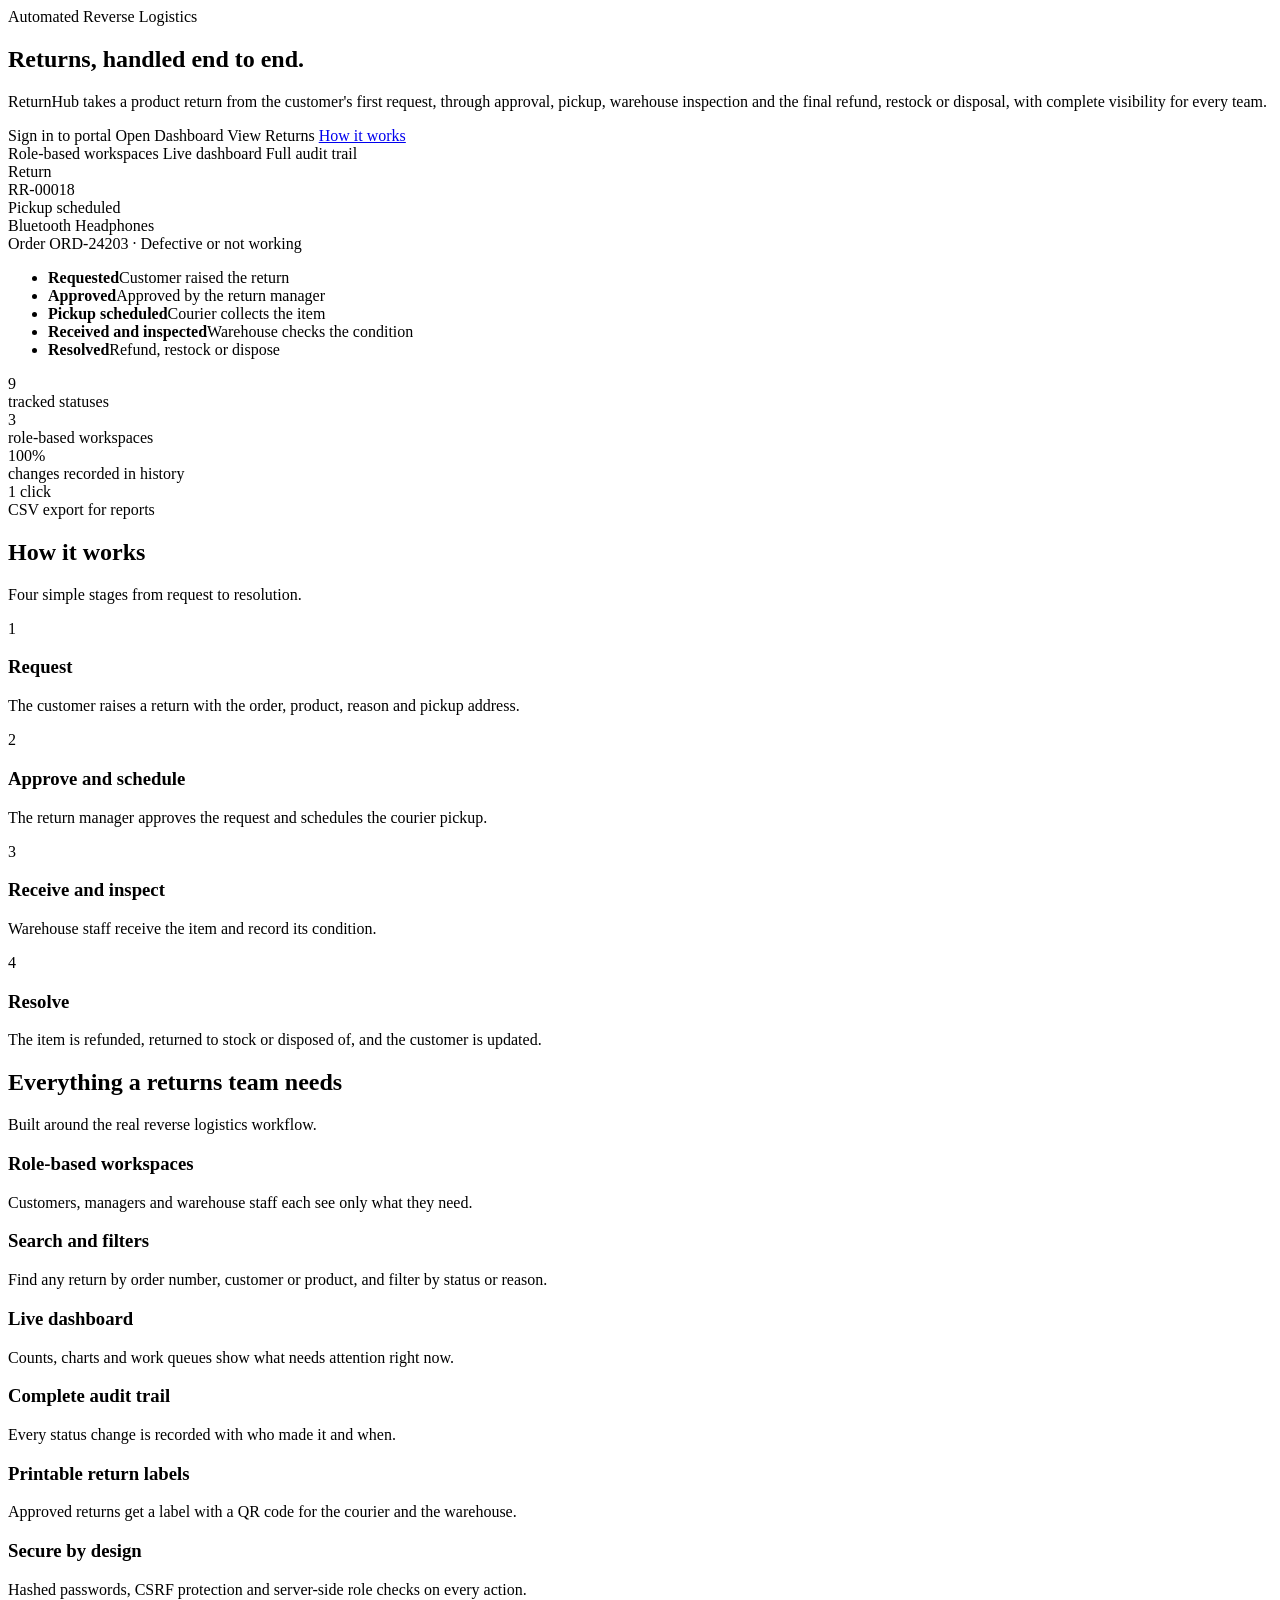
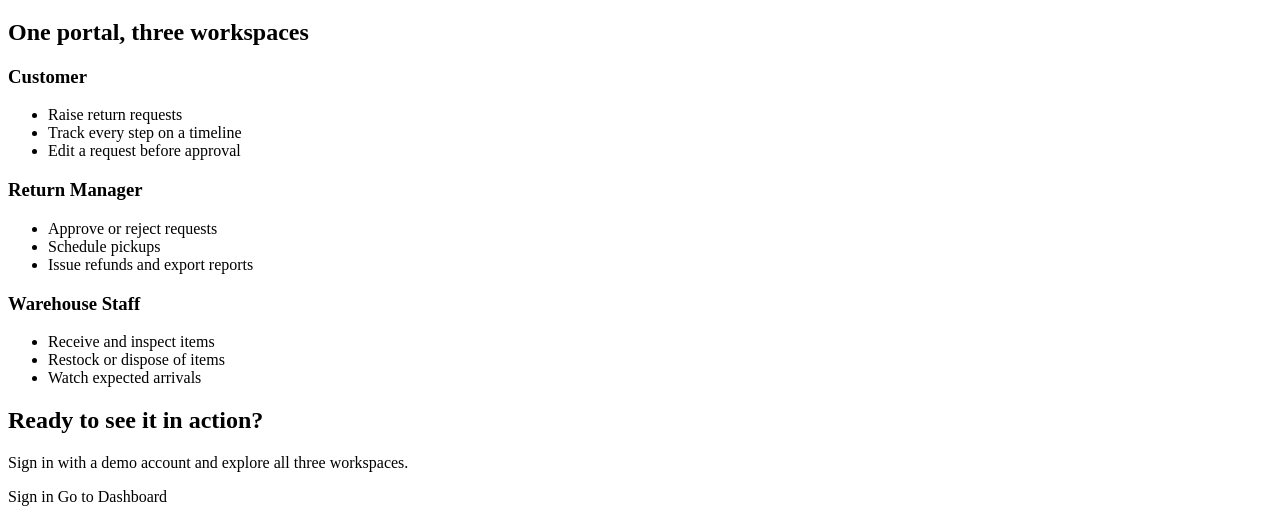
<file: src/main/resources/templates/index.html>
<!DOCTYPE html>
<html xmlns:th="http://www.thymeleaf.org">
<head th:replace="~{fragments/layout :: head('Reverse Logistics Management')}"></head>
<body>
<nav th:replace="~{fragments/layout :: navbar}"></nav>

<!-- HERO -->
<section class="hero">
  <div class="container">
    <div class="row align-items-center g-5">
      <div class="col-lg-6">
        <span class="hero-badge"><i class="bi bi-stars me-1"></i>Automated Reverse Logistics</span>
        <h1 class="hero-title mt-3">Returns, handled <span class="text-gradient">end to end.</span></h1>
        <p class="hero-text">ReturnHub takes a product return from the customer's first request, through
          approval, pickup, warehouse inspection and the final refund, restock or disposal, with complete
          visibility for every team.</p>
        <div class="d-flex flex-wrap gap-2 mt-4">
          <a class="btn btn-warning btn-lg fw-semibold px-4" id="heroSignIn" th:if="${currentUser == null}" th:href="@{/login}">Sign in to portal</a>
          <a class="btn btn-warning btn-lg fw-semibold px-4" id="heroDashboard" th:if="${currentUser != null}" th:href="@{/dashboard}">Open Dashboard</a>
          <a class="btn btn-outline-light btn-lg px-4" th:if="${currentUser != null}" th:href="@{/returns}">View Returns</a>
          <a class="btn btn-outline-light btn-lg px-4" href="#how-it-works">How it works</a>
        </div>
        <div class="hero-points mt-4">
          <span><i class="bi bi-check2-circle me-1"></i>Role-based workspaces</span>
          <span><i class="bi bi-check2-circle me-1"></i>Live dashboard</span>
          <span><i class="bi bi-check2-circle me-1"></i>Full audit trail</span>
        </div>
      </div>
      <div class="col-lg-6">
        <div class="hero-card">
          <div class="d-flex justify-content-between align-items-center mb-3">
            <div>
              <div class="small text-muted">Return</div>
              <div class="fw-bold fs-5">RR-00018</div>
            </div>
            <span class="status-badge status-PICKUP_SCHEDULED">Pickup scheduled</span>
          </div>
          <div class="fw-semibold">Bluetooth Headphones</div>
          <div class="small text-muted mb-3">Order ORD-24203 &middot; Defective or not working</div>
          <ul class="mini-timeline">
            <li class="done"><i class="bi bi-check-circle-fill"></i><div><b>Requested</b><span>Customer raised the return</span></div></li>
            <li class="done"><i class="bi bi-check-circle-fill"></i><div><b>Approved</b><span>Approved by the return manager</span></div></li>
            <li class="current"><i class="bi bi-truck"></i><div><b>Pickup scheduled</b><span>Courier collects the item</span></div></li>
            <li><i class="bi bi-circle"></i><div><b>Received and inspected</b><span>Warehouse checks the condition</span></div></li>
            <li><i class="bi bi-circle"></i><div><b>Resolved</b><span>Refund, restock or dispose</span></div></li>
          </ul>
        </div>
      </div>
    </div>
  </div>
</section>

<!-- STATS STRIP -->
<section class="stats-strip">
  <div class="container">
    <div class="row text-center g-3">
      <div class="col-6 col-md-3"><div class="stat-big">9</div><div class="stat-cap">tracked statuses</div></div>
      <div class="col-6 col-md-3"><div class="stat-big">3</div><div class="stat-cap">role-based workspaces</div></div>
      <div class="col-6 col-md-3"><div class="stat-big">100%</div><div class="stat-cap">changes recorded in history</div></div>
      <div class="col-6 col-md-3"><div class="stat-big">1 click</div><div class="stat-cap">CSV export for reports</div></div>
    </div>
  </div>
</section>

<!-- HOW IT WORKS -->
<section class="py-5" id="how-it-works">
  <div class="container">
    <div class="text-center mb-5">
      <h2 class="section-title">How it works</h2>
      <p class="text-muted">Four simple stages from request to resolution.</p>
    </div>
    <div class="row g-4">
      <div class="col-md-6 col-lg-3"><div class="step-card"><div class="step-no">1</div><i class="bi bi-pencil-square step-icon"></i>
        <h3>Request</h3><p>The customer raises a return with the order, product, reason and pickup address.</p></div></div>
      <div class="col-md-6 col-lg-3"><div class="step-card"><div class="step-no">2</div><i class="bi bi-calendar-check step-icon"></i>
        <h3>Approve and schedule</h3><p>The return manager approves the request and schedules the courier pickup.</p></div></div>
      <div class="col-md-6 col-lg-3"><div class="step-card"><div class="step-no">3</div><i class="bi bi-box-seam step-icon"></i>
        <h3>Receive and inspect</h3><p>Warehouse staff receive the item and record its condition.</p></div></div>
      <div class="col-md-6 col-lg-3"><div class="step-card"><div class="step-no">4</div><i class="bi bi-check2-all step-icon"></i>
        <h3>Resolve</h3><p>The item is refunded, returned to stock or disposed of, and the customer is updated.</p></div></div>
    </div>
  </div>
</section>

<!-- FEATURES -->
<section class="py-5 bg-white border-top border-bottom">
  <div class="container">
    <div class="text-center mb-5">
      <h2 class="section-title">Everything a returns team needs</h2>
      <p class="text-muted">Built around the real reverse logistics workflow.</p>
    </div>
    <div class="row g-4">
      <div class="col-md-6 col-lg-4"><div class="feature"><i class="bi bi-people"></i><h3>Role-based workspaces</h3>
        <p>Customers, managers and warehouse staff each see only what they need.</p></div></div>
      <div class="col-md-6 col-lg-4"><div class="feature"><i class="bi bi-search"></i><h3>Search and filters</h3>
        <p>Find any return by order number, customer or product, and filter by status or reason.</p></div></div>
      <div class="col-md-6 col-lg-4"><div class="feature"><i class="bi bi-bar-chart-line"></i><h3>Live dashboard</h3>
        <p>Counts, charts and work queues show what needs attention right now.</p></div></div>
      <div class="col-md-6 col-lg-4"><div class="feature"><i class="bi bi-clock-history"></i><h3>Complete audit trail</h3>
        <p>Every status change is recorded with who made it and when.</p></div></div>
      <div class="col-md-6 col-lg-4"><div class="feature"><i class="bi bi-printer"></i><h3>Printable return labels</h3>
        <p>Approved returns get a label with a QR code for the courier and the warehouse.</p></div></div>
      <div class="col-md-6 col-lg-4"><div class="feature"><i class="bi bi-shield-lock"></i><h3>Secure by design</h3>
        <p>Hashed passwords, CSRF protection and server-side role checks on every action.</p></div></div>
    </div>
  </div>
</section>

<!-- ROLES -->
<section class="py-5">
  <div class="container">
    <div class="text-center mb-5"><h2 class="section-title">One portal, three workspaces</h2></div>
    <div class="row g-4">
      <div class="col-md-4"><div class="role-card"><span class="role-icon bg-primary-subtle text-primary"><i class="bi bi-person"></i></span>
        <h3>Customer</h3><ul><li>Raise return requests</li><li>Track every step on a timeline</li><li>Edit a request before approval</li></ul></div></div>
      <div class="col-md-4"><div class="role-card"><span class="role-icon bg-warning-subtle text-warning-emphasis"><i class="bi bi-clipboard-check"></i></span>
        <h3>Return Manager</h3><ul><li>Approve or reject requests</li><li>Schedule pickups</li><li>Issue refunds and export reports</li></ul></div></div>
      <div class="col-md-4"><div class="role-card"><span class="role-icon bg-success-subtle text-success"><i class="bi bi-building"></i></span>
        <h3>Warehouse Staff</h3><ul><li>Receive and inspect items</li><li>Restock or dispose of items</li><li>Watch expected arrivals</li></ul></div></div>
    </div>
  </div>
</section>

<!-- CTA -->
<section class="cta">
  <div class="container text-center">
    <h2 class="mb-2">Ready to see it in action?</h2>
    <p class="mb-4">Sign in with a demo account and explore all three workspaces.</p>
    <a class="btn btn-warning btn-lg fw-semibold px-5" th:if="${currentUser == null}" th:href="@{/login}">Sign in</a>
    <a class="btn btn-warning btn-lg fw-semibold px-5" th:if="${currentUser != null}" th:href="@{/dashboard}">Go to Dashboard</a>
  </div>
</section>

<footer th:replace="~{fragments/layout :: footer}"></footer>
<th:block th:replace="~{fragments/layout :: scripts}"></th:block>
</body>
</html>
</file>
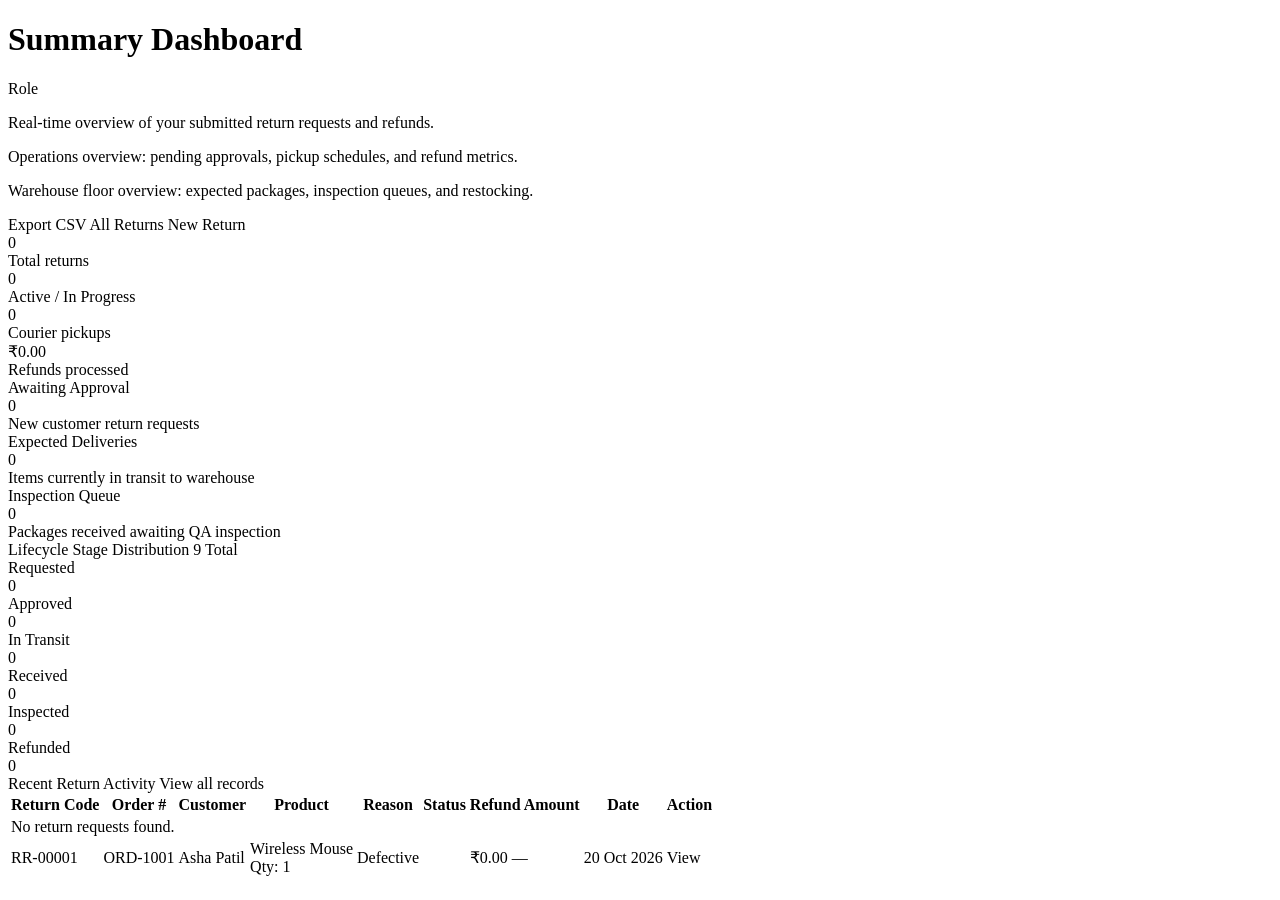
<file: src/main/resources/templates/dashboard.html>
<!DOCTYPE html>
<html xmlns:th="http://www.thymeleaf.org">
<head th:replace="~{fragments/layout :: head('Dashboard')}"></head>
<body>
<nav th:replace="~{fragments/layout :: navbar}"></nav>

<main class="container py-4">
  <div th:replace="~{fragments/layout :: flash}"></div>

  <!-- Page Header -->
  <div class="page-header d-flex flex-wrap justify-content-between align-items-center gap-3 mb-4">
    <div>
      <div class="d-flex align-items-center gap-2 mb-1">
        <h1 class="h3 mb-0">Summary Dashboard</h1>
        <span class="role-pill" th:text="${currentUser.role.label}">Role</span>
      </div>
      <p class="text-muted mb-0"
         th:if="${currentUser.customer}">Real-time overview of your submitted return requests and refunds.</p>
      <p class="text-muted mb-0"
         th:if="${currentUser.manager}">Operations overview: pending approvals, pickup schedules, and refund metrics.</p>
      <p class="text-muted mb-0"
         th:if="${currentUser.warehouse}">Warehouse floor overview: expected packages, inspection queues, and restocking.</p>
    </div>
    <div class="d-flex gap-2">
      <a class="btn btn-outline-secondary" th:if="${!currentUser.customer}" th:href="@{/returns/export}">
        <i class="bi bi-download me-1"></i>Export CSV
      </a>
      <a class="btn btn-outline-primary" th:href="@{/returns}">
        <i class="bi bi-list-check me-1"></i>All Returns
      </a>
      <a class="btn btn-primary" id="newReturnBtn" th:if="${currentUser.customer}" th:href="@{/returns/new}">
        <i class="bi bi-plus-lg me-1"></i>New Return
      </a>
    </div>
  </div>

  <!-- KPI Metrics Cards Row -->
  <div class="row g-3 mb-4">
    <!-- Total Returns -->
    <div class="col-sm-6 col-lg-3">
      <div class="card shadow-sm h-100">
        <div class="kpi">
          <div class="kpi-icon bg-primary-subtle text-primary">
            <i class="bi bi-box-seam"></i>
          </div>
          <div>
            <div class="kpi-value" th:text="${stats.totalReturns}">0</div>
            <div class="kpi-label" th:text="${currentUser.customer} ? 'My returns' : 'Total returns'">Total returns</div>
          </div>
        </div>
      </div>
    </div>

    <!-- Action Required -->
    <div class="col-sm-6 col-lg-3">
      <div class="card shadow-sm h-100">
        <div class="kpi">
          <div class="kpi-icon bg-warning-subtle text-warning-emphasis">
            <i class="bi bi-clock-history"></i>
          </div>
          <div>
            <div class="kpi-value text-warning-emphasis" th:text="${stats.pendingActionCount}">0</div>
            <div class="kpi-label">Active / In Progress</div>
          </div>
        </div>
      </div>
    </div>

    <!-- In Transit / Pickup Scheduled -->
    <div class="col-sm-6 col-lg-3">
      <div class="card shadow-sm h-100">
        <div class="kpi">
          <div class="kpi-icon bg-info-subtle text-info-emphasis">
            <i class="bi bi-truck"></i>
          </div>
          <div>
            <div class="kpi-value text-info-emphasis" th:text="${stats.pickupScheduledCount}">0</div>
            <div class="kpi-label">Courier pickups</div>
          </div>
        </div>
      </div>
    </div>

    <!-- Total Refunded -->
    <div class="col-sm-6 col-lg-3">
      <div class="card shadow-sm h-100">
        <div class="kpi">
          <div class="kpi-icon bg-success-subtle text-success">
            <i class="bi bi-currency-rupee"></i>
          </div>
          <div>
            <div class="kpi-value text-success" th:text="'₹' + ${#numbers.formatDecimal(stats.totalRefunded, 1, 'COMMA', 2, 'POINT')}">₹0.00</div>
            <div class="kpi-label">Refunds processed</div>
          </div>
        </div>
      </div>
    </div>
  </div>

  <!-- Role-Specific Action Queues -->
  <div class="row g-3 mb-4" th:if="${!currentUser.customer}">
    <div class="col-md-4">
      <a class="card shadow-sm queue-card queue-warning" th:href="@{/returns(status='REQUESTED')}">
        <div class="d-flex justify-content-between align-items-center">
          <div>
            <div class="text-uppercase small fw-bold text-muted mb-1">Awaiting Approval</div>
            <div class="q-count text-warning-emphasis" th:text="${stats.requestedCount}">0</div>
          </div>
          <i class="bi bi-hourglass-split fs-2 text-warning"></i>
        </div>
        <div class="small text-muted mt-2">New customer return requests</div>
      </a>
    </div>

    <div class="col-md-4">
      <a class="card shadow-sm queue-card queue-primary" th:href="@{/returns(status='PICKUP_SCHEDULED')}">
        <div class="d-flex justify-content-between align-items-center">
          <div>
            <div class="text-uppercase small fw-bold text-muted mb-1">Expected Deliveries</div>
            <div class="q-count text-primary" th:text="${stats.pickupScheduledCount}">0</div>
          </div>
          <i class="bi bi-box-arrow-in-down fs-2 text-primary"></i>
        </div>
        <div class="small text-muted mt-2">Items currently in transit to warehouse</div>
      </a>
    </div>

    <div class="col-md-4">
      <a class="card shadow-sm queue-card queue-info" th:href="@{/returns(status='RECEIVED')}">
        <div class="d-flex justify-content-between align-items-center">
          <div>
            <div class="text-uppercase small fw-bold text-muted mb-1">Inspection Queue</div>
            <div class="q-count text-info-emphasis" th:text="${stats.receivedCount}">0</div>
          </div>
          <i class="bi bi-search fs-2 text-info"></i>
        </div>
        <div class="small text-muted mt-2">Packages received awaiting QA inspection</div>
      </a>
    </div>
  </div>

  <!-- Status Distribution Pipeline -->
  <div class="card shadow-sm mb-4">
    <div class="card-header d-flex justify-content-between align-items-center">
      <span><i class="bi bi-diagram-3 me-2 text-primary"></i>Lifecycle Stage Distribution</span>
      <span class="badge bg-secondary-subtle text-secondary" th:text="${stats.totalReturns} + ' Total'">9 Total</span>
    </div>
    <div class="card-body">
      <div class="row text-center g-2">
        <div class="col-6 col-md-4 col-lg-2">
          <a th:href="@{/returns(status='REQUESTED')}" class="text-decoration-none">
            <div class="p-2 rounded bg-light border">
              <span class="status-badge status-REQUESTED d-inline-block mb-1">Requested</span>
              <div class="h5 mb-0 fw-bold" th:text="${stats.requestedCount}">0</div>
            </div>
          </a>
        </div>
        <div class="col-6 col-md-4 col-lg-2">
          <a th:href="@{/returns(status='APPROVED')}" class="text-decoration-none">
            <div class="p-2 rounded bg-light border">
              <span class="status-badge status-APPROVED d-inline-block mb-1">Approved</span>
              <div class="h5 mb-0 fw-bold" th:text="${stats.approvedCount}">0</div>
            </div>
          </a>
        </div>
        <div class="col-6 col-md-4 col-lg-2">
          <a th:href="@{/returns(status='PICKUP_SCHEDULED')}" class="text-decoration-none">
            <div class="p-2 rounded bg-light border">
              <span class="status-badge status-PICKUP_SCHEDULED d-inline-block mb-1">In Transit</span>
              <div class="h5 mb-0 fw-bold" th:text="${stats.pickupScheduledCount}">0</div>
            </div>
          </a>
        </div>
        <div class="col-6 col-md-4 col-lg-2">
          <a th:href="@{/returns(status='RECEIVED')}" class="text-decoration-none">
            <div class="p-2 rounded bg-light border">
              <span class="status-badge status-RECEIVED d-inline-block mb-1">Received</span>
              <div class="h5 mb-0 fw-bold" th:text="${stats.receivedCount}">0</div>
            </div>
          </a>
        </div>
        <div class="col-6 col-md-4 col-lg-2">
          <a th:href="@{/returns(status='INSPECTED')}" class="text-decoration-none">
            <div class="p-2 rounded bg-light border">
              <span class="status-badge status-INSPECTED d-inline-block mb-1">Inspected</span>
              <div class="h5 mb-0 fw-bold" th:text="${stats.inspectedCount}">0</div>
            </div>
          </a>
        </div>
        <div class="col-6 col-md-4 col-lg-2">
          <a th:href="@{/returns(status='REFUNDED')}" class="text-decoration-none">
            <div class="p-2 rounded bg-light border">
              <span class="status-badge status-REFUNDED d-inline-block mb-1">Refunded</span>
              <div class="h5 mb-0 fw-bold text-success" th:text="${stats.refundedCount}">0</div>
            </div>
          </a>
        </div>
      </div>
    </div>
  </div>

  <!-- Recent Return Requests Table -->
  <div class="card shadow-sm">
    <div class="card-header d-flex justify-content-between align-items-center">
      <span><i class="bi bi-clock-history me-2 text-primary"></i>Recent Return Activity</span>
      <a class="btn btn-sm btn-outline-primary" th:href="@{/returns}">View all records</a>
    </div>
    <div class="table-responsive">
      <table class="table align-middle table-hover mb-0">
        <thead class="table-light">
          <tr>
            <th>Return Code</th>
            <th>Order #</th>
            <th th:if="${!currentUser.customer}">Customer</th>
            <th>Product</th>
            <th>Reason</th>
            <th>Status</th>
            <th>Refund Amount</th>
            <th>Date</th>
            <th class="text-end">Action</th>
          </tr>
        </thead>
        <tbody>
          <tr th:if="${stats.recentReturns == null or stats.recentReturns.empty}">
            <td colspan="9" class="text-center py-4 text-muted">No return requests found.</td>
          </tr>
          <tr th:each="r : ${stats.recentReturns}">
            <td>
              <a class="fw-semibold text-primary text-decoration-none" th:href="@{/returns/{id}(id=${r.id})}" th:text="${r.returnCode}">RR-00001</a>
            </td>
            <td th:text="${r.orderNumber}">ORD-1001</td>
            <td th:if="${!currentUser.customer}" th:text="${r.customerName}">Asha Patil</td>
            <td>
              <div class="fw-medium" th:text="${r.productName}">Wireless Mouse</div>
              <div class="small text-muted" th:text="'Qty: ' + ${r.quantity}">Qty: 1</div>
            </td>
            <td>
              <span class="small text-muted" th:text="${r.category != null ? r.category.label : 'General'}">Defective</span>
            </td>
            <td>
              <span th:replace="~{fragments/layout :: statusBadge(${r.status})}"></span>
            </td>
            <td>
              <span th:if="${r.refundAmount != null}" class="fw-semibold text-success"
                    th:text="'₹' + ${#numbers.formatDecimal(r.refundAmount, 1, 'COMMA', 2, 'POINT')}">₹0.00</span>
              <span th:if="${r.refundAmount == null}" class="text-muted small">&mdash;</span>
            </td>
            <td class="small text-muted" th:text="${#temporals.format(r.createdAt, 'dd MMM yyyy')}">20 Oct 2026</td>
            <td class="text-end">
              <a class="btn btn-sm btn-outline-secondary" th:href="@{/returns/{id}(id=${r.id})}">
                <i class="bi bi-eye"></i> View
              </a>
            </td>
          </tr>
        </tbody>
      </table>
    </div>
  </div>
</main>

<footer th:replace="~{fragments/layout :: footer}"></footer>
<th:block th:replace="~{fragments/layout :: scripts}"></th:block>
</body>
</html>
</file>
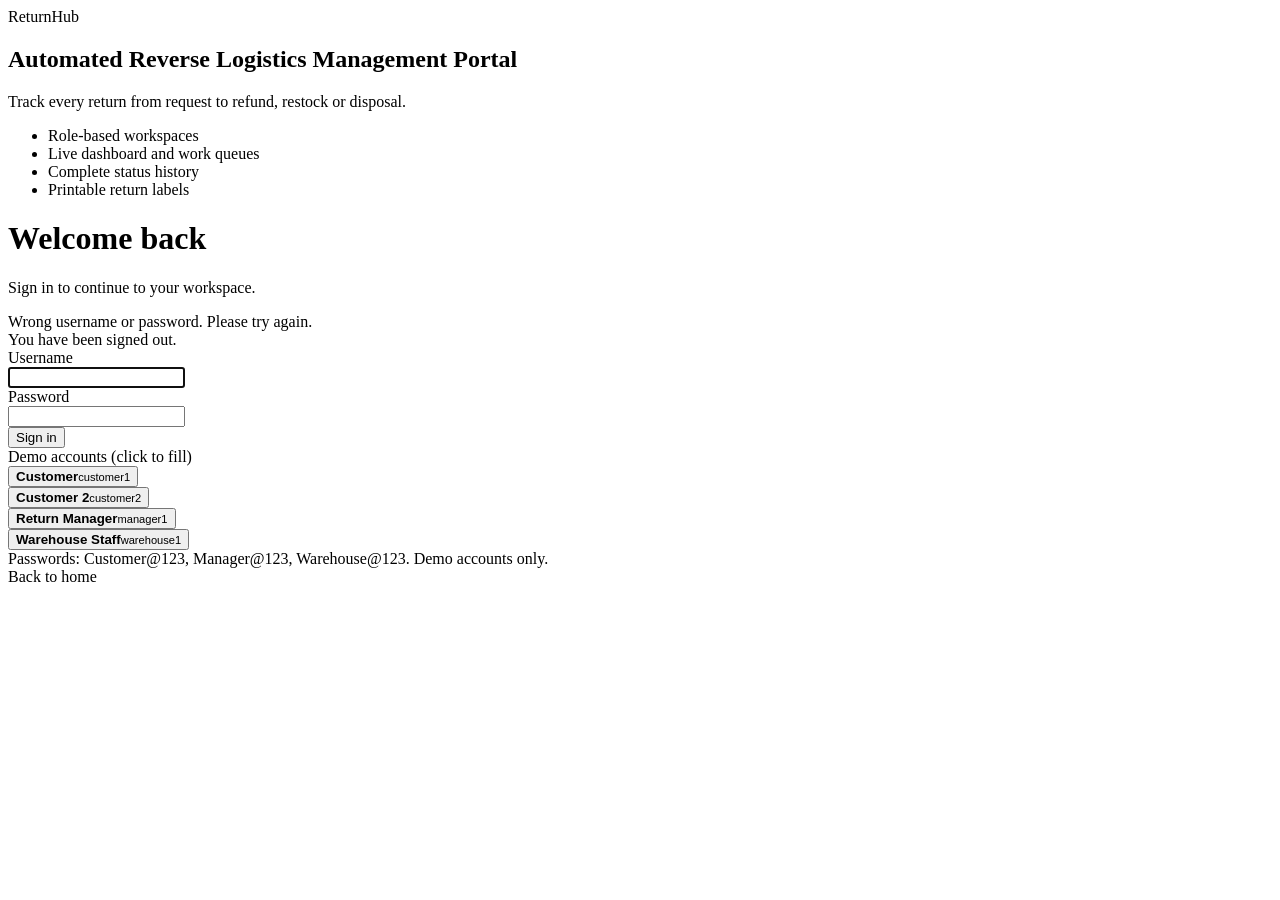
<file: src/main/resources/templates/login.html>
<!DOCTYPE html>
<html xmlns:th="http://www.thymeleaf.org">
<head th:replace="~{fragments/layout :: head('Sign in')}"></head>
<body class="login-body">
<div class="container-fluid p-0">
  <div class="row g-0 min-vh-100">

    <!-- Brand panel -->
    <div class="col-lg-5 d-none d-lg-flex login-brand">
      <div class="m-auto px-5">
        <a th:href="@{/}" class="brand brand-lg text-white text-decoration-none">
          <span class="brand-icon"><i class="bi bi-box-seam"></i></span>ReturnHub</a>
        <h2 class="mt-5 mb-3">Automated Reverse Logistics Management Portal</h2>
        <p class="opacity-75">Track every return from request to refund, restock or disposal.</p>
        <ul class="login-points">
          <li><i class="bi bi-check-circle-fill"></i>Role-based workspaces</li>
          <li><i class="bi bi-check-circle-fill"></i>Live dashboard and work queues</li>
          <li><i class="bi bi-check-circle-fill"></i>Complete status history</li>
          <li><i class="bi bi-check-circle-fill"></i>Printable return labels</li>
        </ul>
      </div>
    </div>

    <!-- Form panel -->
    <div class="col-lg-7 d-flex">
      <div class="m-auto w-100 login-panel">
        <h1 class="h3 fw-bold mb-1">Welcome back</h1>
        <p class="text-muted mb-4">Sign in to continue to your workspace.</p>

        <div th:if="${param.error}" id="loginError" class="alert alert-danger" role="alert">
          <i class="bi bi-exclamation-triangle-fill me-2"></i>Wrong username or password. Please try again.</div>
        <div th:if="${param.logout}" id="logoutMessage" class="alert alert-success" role="alert">
          <i class="bi bi-check-circle-fill me-2"></i>You have been signed out.</div>

        <form th:action="@{/login}" method="post" class="mb-4">
          <div class="mb-3">
            <label class="form-label fw-semibold" for="username">Username</label>
            <div class="input-group input-group-lg">
              <span class="input-group-text"><i class="bi bi-person"></i></span>
              <input type="text" class="form-control" id="username" name="username" autocomplete="username" required autofocus>
            </div>
          </div>
          <div class="mb-4">
            <label class="form-label fw-semibold" for="password">Password</label>
            <div class="input-group input-group-lg">
              <span class="input-group-text"><i class="bi bi-lock"></i></span>
              <input type="password" class="form-control" id="password" name="password" autocomplete="current-password" required>
            </div>
          </div>
          <button type="submit" id="loginBtn" class="btn btn-primary btn-lg w-100 fw-semibold">Sign in</button>
        </form>

        <div class="demo-box">
          <div class="fw-semibold mb-2"><i class="bi bi-lightning-charge-fill text-warning me-1"></i>Demo accounts (click to fill)</div>
          <div class="row g-2">
            <div class="col-sm-6"><button type="button" class="demo-fill" data-user="customer1" data-pass="Customer@123">
              <span class="role-dot bg-primary"></span><b>Customer</b><small>customer1</small></button></div>
            <div class="col-sm-6"><button type="button" class="demo-fill" data-user="customer2" data-pass="Customer@123">
              <span class="role-dot bg-info"></span><b>Customer 2</b><small>customer2</small></button></div>
            <div class="col-sm-6"><button type="button" class="demo-fill" data-user="manager1" data-pass="Manager@123">
              <span class="role-dot bg-warning"></span><b>Return Manager</b><small>manager1</small></button></div>
            <div class="col-sm-6"><button type="button" class="demo-fill" data-user="warehouse1" data-pass="Warehouse@123">
              <span class="role-dot bg-success"></span><b>Warehouse Staff</b><small>warehouse1</small></button></div>
          </div>
          <div class="small text-muted mt-2">Passwords: Customer@123, Manager@123, Warehouse@123. Demo accounts only.</div>
        </div>
        <div class="mt-4 text-center"><a th:href="@{/}" class="text-decoration-none small"><i class="bi bi-arrow-left me-1"></i>Back to home</a></div>
      </div>
    </div>
  </div>
</div>
<th:block th:replace="~{fragments/layout :: scripts}"></th:block>
</body>
</html>
</file>
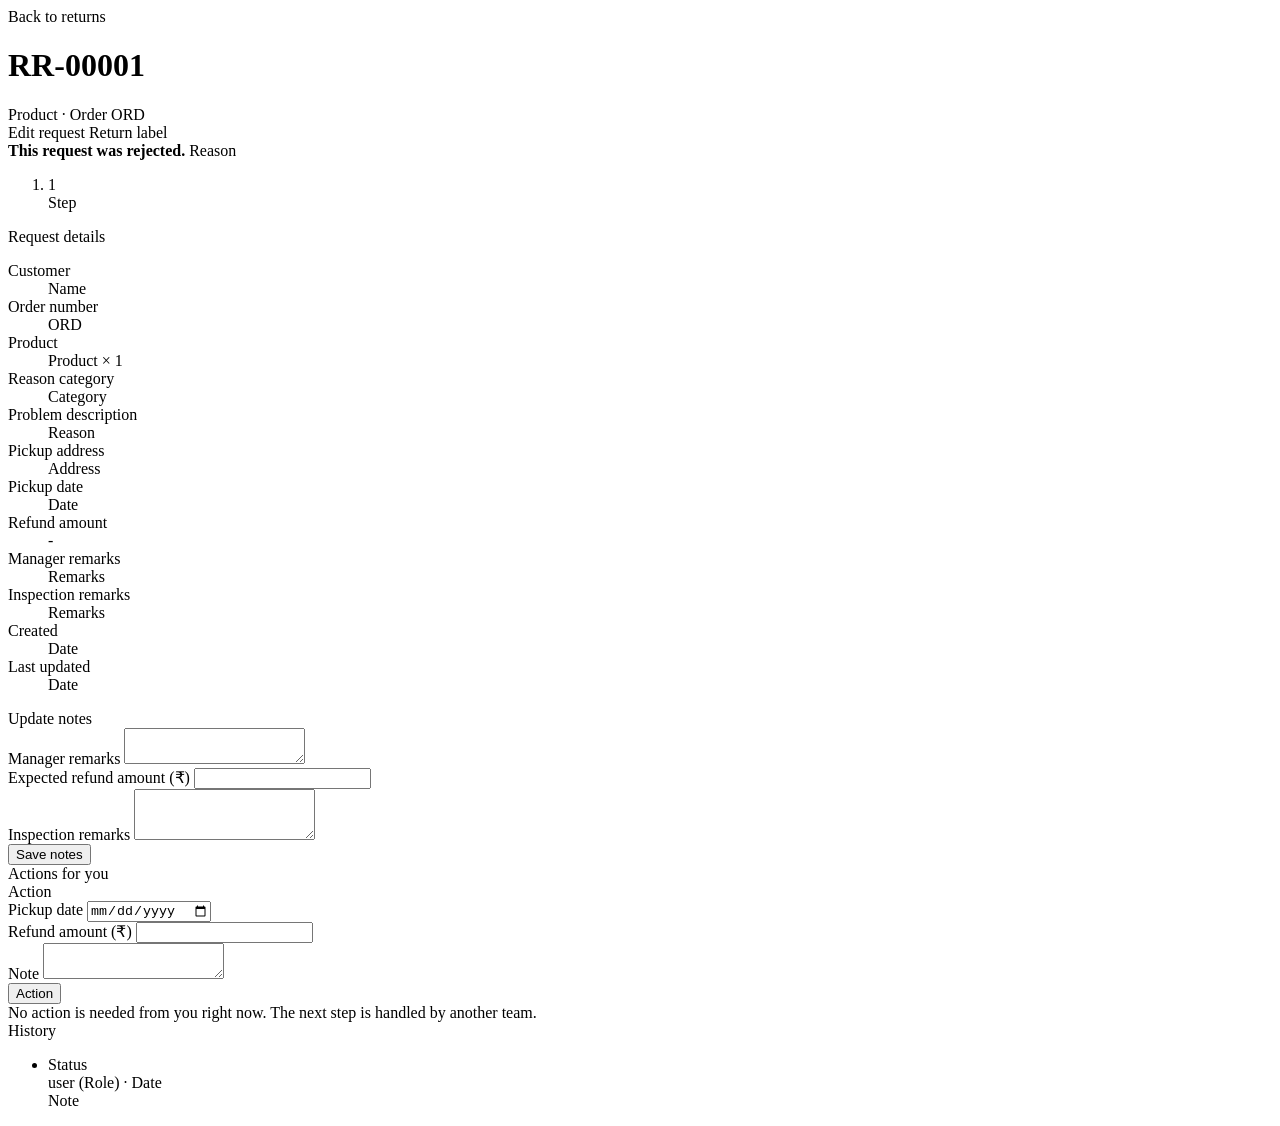
<file: src/main/resources/templates/returns/detail.html>
<!DOCTYPE html>
<html xmlns:th="http://www.thymeleaf.org">
<head th:replace="~{fragments/layout :: head('Return Details')}"></head>
<body>
<nav th:replace="~{fragments/layout :: navbar}"></nav>
<main class="container py-4">
  <div th:replace="~{fragments/layout :: flash}"></div>

  <!-- Header -->
  <div class="d-flex flex-wrap justify-content-between align-items-start gap-3 mb-4">
    <div>
      <a class="text-decoration-none small" th:href="@{/returns}"><i class="bi bi-arrow-left me-1"></i>Back to returns</a>
      <h1 class="h3 mt-1 mb-1 d-flex align-items-center gap-3 flex-wrap">
        <span id="returnCode" th:text="${r.returnCode}">RR-00001</span>
        <span id="statusBadge" th:replace="~{fragments/layout :: statusBadge(${r.status})}"></span>
      </h1>
      <div class="text-muted"><span th:text="${r.productName}">Product</span> &middot; Order <span th:text="${r.orderNumber}">ORD</span></div>
    </div>
    <div class="d-flex gap-2">
      <a class="btn btn-outline-primary" id="editBtn" th:if="${canEdit}" th:href="@{/returns/{id}/edit(id=${r.id})}">
        <i class="bi bi-pencil me-1"></i>Edit request</a>
      <a class="btn btn-outline-secondary" id="labelBtn" th:if="${canPrintLabel}" th:href="@{/returns/{id}/label(id=${r.id})}" target="_blank">
        <i class="bi bi-printer me-1"></i>Return label</a>
    </div>
  </div>

  <!-- Progress -->
  <div class="card mb-4">
    <div class="card-body p-4">
      <div th:if="${r.status.name() == 'REJECTED'}" class="alert alert-danger mb-0" id="rejectedBox">
        <i class="bi bi-x-octagon-fill me-2"></i><b>This request was rejected.</b>
        <span th:if="${r.remarks != null}" th:text="${r.remarks}">Reason</span>
      </div>
      <ol class="stepper" th:if="${r.status.name() != 'REJECTED'}" id="progressSteps">
        <li class="step" th:each="s, iter : ${steps}"
            th:classappend="${iter.count < r.status.step or (iter.count == r.status.step and r.status.closed)} ? 'done' : (${iter.count == r.status.step} ? 'current' : '')">
          <div class="dot"><i class="bi bi-check-lg" th:if="${iter.count < r.status.step or (iter.count == r.status.step and r.status.closed)}"></i>
            <span th:unless="${iter.count < r.status.step or (iter.count == r.status.step and r.status.closed)}" th:text="${iter.count}">1</span></div>
          <div th:text="${s}">Step</div>
        </li>
      </ol>
    </div>
  </div>

  <div class="row g-4">
    <!-- LEFT: details and notes -->
    <div class="col-lg-7">
      <div class="card mb-4">
        <div class="card-header">Request details</div>
        <div class="card-body">
          <dl class="row detail-list mb-0">
            <div class="col-sm-6"><dt>Customer</dt><dd th:text="${r.customerName}">Name</dd></div>
            <div class="col-sm-6"><dt>Order number</dt><dd th:text="${r.orderNumber}">ORD</dd></div>
            <div class="col-sm-6"><dt>Product</dt><dd><span th:text="${r.productName}">Product</span> &times; <span th:text="${r.quantity}">1</span></dd></div>
            <div class="col-sm-6"><dt>Reason category</dt><dd th:text="${r.category != null ? r.category.label : '-'}">Category</dd></div>
            <div class="col-12"><dt>Problem description</dt><dd th:text="${r.reason}">Reason</dd></div>
            <div class="col-12"><dt>Pickup address</dt><dd th:text="${r.pickupAddress != null ? r.pickupAddress : '-'}">Address</dd></div>
            <div class="col-sm-6"><dt>Pickup date</dt><dd id="pickupDate" th:text="${r.pickupDate != null ? #temporals.format(r.pickupDate, 'dd MMM yyyy') : 'Not scheduled yet'}">Date</dd></div>
            <div class="col-sm-6"><dt>Refund amount</dt>
              <dd id="refundAmount" th:text="${r.refundAmount != null ? '₹ ' + #numbers.formatDecimal(r.refundAmount, 1, 'COMMA', 2, 'POINT') : '-'}">-</dd></div>
            <div class="col-12" th:if="${r.remarks != null}"><dt>Manager remarks</dt><dd th:text="${r.remarks}">Remarks</dd></div>
            <div class="col-12" th:if="${r.inspectionRemarks != null}"><dt>Inspection remarks</dt><dd th:text="${r.inspectionRemarks}">Remarks</dd></div>
            <div class="col-sm-6"><dt>Created</dt><dd th:text="${#temporals.format(r.createdAt, 'dd MMM yyyy, HH:mm')}">Date</dd></div>
            <div class="col-sm-6"><dt>Last updated</dt><dd th:text="${r.updatedAt != null ? #temporals.format(r.updatedAt, 'dd MMM yyyy, HH:mm') : '-'}">Date</dd></div>
          </dl>
        </div>
      </div>

      <!-- Notes (staff only, while open) -->
      <div class="card" th:if="${canAnnotate}">
        <div class="card-header"><i class="bi bi-journal-text me-1"></i>Update notes</div>
        <div class="card-body">
          <form th:action="@{/returns/{id}/notes(id=${r.id})}" method="post" id="notesForm">
            <div th:if="${currentUser.manager}">
              <div class="mb-3">
                <label class="form-label fw-semibold" for="notesRemarks">Manager remarks</label>
                <textarea class="form-control" rows="2" id="notesRemarks" name="remarks" maxlength="255" th:text="${notesForm.remarks}"></textarea>
              </div>
              <div class="mb-3">
                <label class="form-label fw-semibold" for="notesRefund">Expected refund amount (&#8377;)</label>
                <input type="number" class="form-control" id="notesRefund" name="refundAmount" min="0" step="0.01" th:value="${notesForm.refundAmount}">
              </div>
            </div>
            <div th:if="${currentUser.warehouse}" class="mb-3">
              <label class="form-label fw-semibold" for="notesInspection">Inspection remarks</label>
              <textarea class="form-control" rows="3" id="notesInspection" name="inspectionRemarks" maxlength="255" th:text="${notesForm.inspectionRemarks}"></textarea>
            </div>
            <button type="submit" class="btn btn-outline-primary" id="saveNotesBtn"><i class="bi bi-save me-1"></i>Save notes</button>
          </form>
        </div>
      </div>
    </div>

    <!-- RIGHT: actions and timeline -->
    <div class="col-lg-5">
      <div class="card mb-4" th:if="${!actions.empty}" id="actionsCard">
        <div class="card-header"><i class="bi bi-lightning-charge me-1"></i>Actions for you</div>
        <div class="card-body">
          <div class="action-box" th:each="a : ${actions}">
            <form th:action="@{/returns/{id}/status(id=${r.id})}" method="post"
                  th:attr="data-confirm=(${a.destructive} ? 'Are you sure? This cannot be undone.' : null)">
              <input type="hidden" name="action" th:value="${a.param}">
              <div class="fw-semibold mb-2"><i class="bi me-1" th:classappend="${a.icon}"></i><span th:text="${a.label}">Action</span></div>

              <div class="mb-2" th:if="${a.needsPickupDate}">
                <label class="form-label small fw-semibold mb-1" for="pickupDateInput">Pickup date</label>
                <input type="date" class="form-control" name="pickupDate" id="pickupDateInput" required>
              </div>
              <div class="mb-2" th:if="${a.needsRefundAmount}">
                <label class="form-label small fw-semibold mb-1" for="refundAmountInput">Refund amount (&#8377;)</label>
                <input type="number" class="form-control" name="refundAmount" id="refundAmountInput" min="0.01" step="0.01"
                       th:value="${r.refundAmount}" required>
              </div>
              <div class="mb-2">
                <label class="form-label small fw-semibold mb-1" th:for="'remarks-' + ${a.param}" th:text="${a.remarksLabel}">Note</label>
                <textarea class="form-control" rows="2" name="remarks" maxlength="255" th:id="'remarks-' + ${a.param}"
                          th:required="${a.needsRemarks}"></textarea>
              </div>
              <button type="submit" class="btn w-100" th:id="'btn-' + ${a.param}" th:classappend="'btn-' + ${a.style}">
                <i class="bi me-1" th:classappend="${a.icon}"></i><span th:text="${a.label}">Action</span></button>
            </form>
          </div>
        </div>
      </div>

      <div class="alert alert-light border" th:if="${actions.empty and !r.status.closed}" id="noActions">
        <i class="bi bi-hourglass-split me-1"></i>No action is needed from you right now. The next step is handled by another team.
      </div>

      <div class="card">
        <div class="card-header"><i class="bi bi-clock-history me-1"></i>History</div>
        <div class="card-body">
          <ul class="timeline" id="historyList">
            <li th:each="h : ${history}">
              <div class="t-title" th:text="${h.fromStatus == null ? 'Request created' : (h.fromStatus == h.toStatus ? 'Details updated' : h.toStatus.label)}">Status</div>
              <div class="t-meta"><span th:text="${h.changedBy}">user</span> (<span th:text="${h.actorRole != null ? h.actorRole.label : ''}">Role</span>)
                &middot; <span th:text="${#temporals.format(h.changedAt, 'dd MMM yyyy, HH:mm')}">Date</span></div>
              <div class="t-note" th:if="${h.note != null}" th:text="${h.note}">Note</div>
            </li>
          </ul>
        </div>
      </div>
    </div>
  </div>
</main>
<footer th:replace="~{fragments/layout :: footer}"></footer>
<th:block th:replace="~{fragments/layout :: scripts}"></th:block>
</body>
</html>
</file>
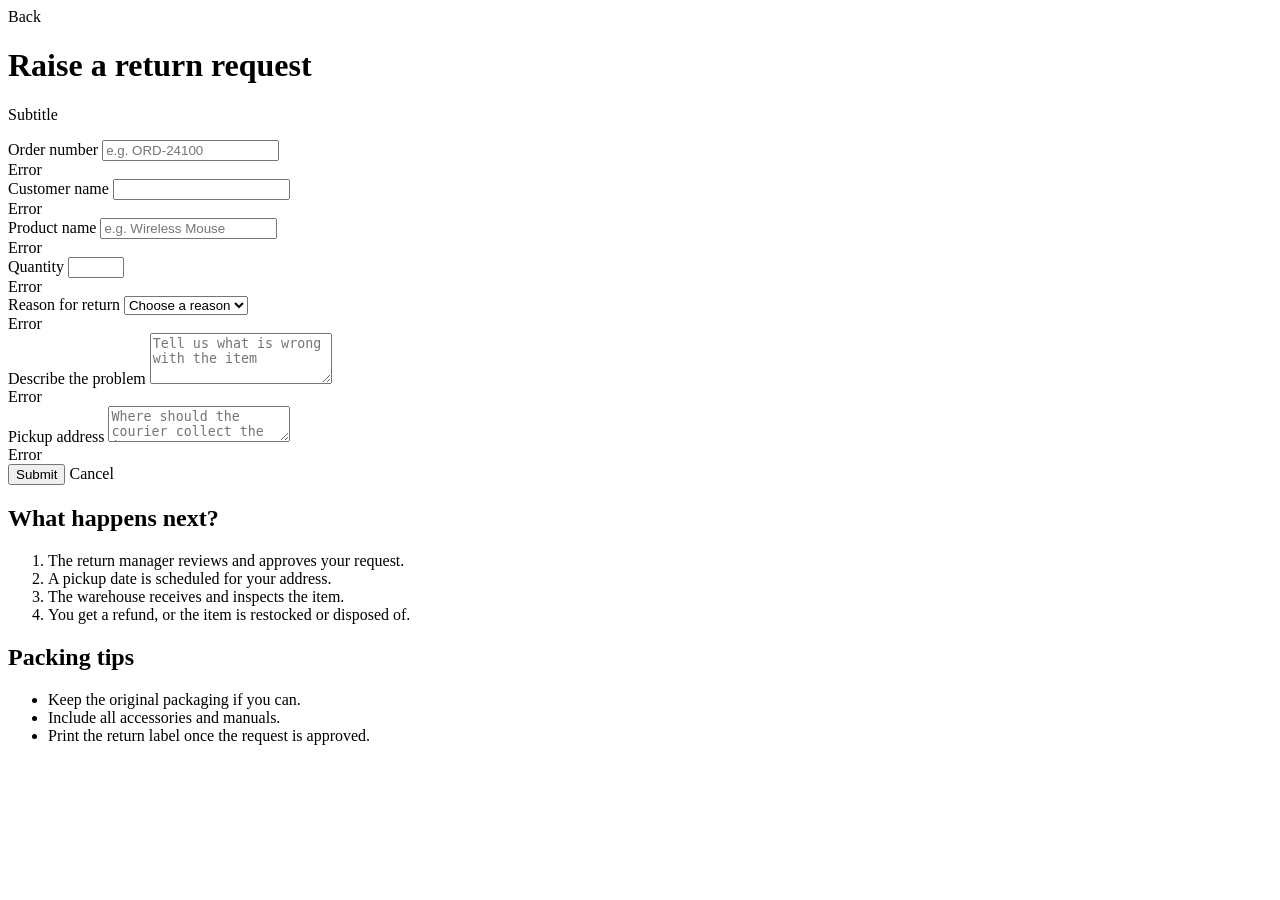
<file: src/main/resources/templates/returns/form.html>
<!DOCTYPE html>
<html xmlns:th="http://www.thymeleaf.org">
<head th:replace="~{fragments/layout :: head('Return Request')}"></head>
<body>
<nav th:replace="~{fragments/layout :: navbar}"></nav>
<main class="container py-4">
  <div th:replace="~{fragments/layout :: flash}"></div>

  <div class="page-header mb-4">
    <a class="text-decoration-none small" th:href="${editMode and r != null} ? @{/returns/{id}(id=${r.id})} : @{/returns}">
      <i class="bi bi-arrow-left me-1"></i>Back</a>
    <h1 class="h3 mt-1 mb-1" th:text="${editMode} ? 'Edit return request' : 'Raise a return request'">Raise a return request</h1>
    <p class="text-muted mb-0" th:text="${editMode} ? 'You can change the details until the manager approves the request.' : 'Tell us what went wrong and where we should collect the item.'">Subtitle</p>
  </div>

  <div class="row g-4">
    <div class="col-lg-8">
      <div class="card shadow-sm">
        <div class="card-body p-4">
          <form th:action="${editMode and r != null} ? @{/returns/{id}/edit(id=${r.id})} : @{/returns}" th:object="${form}" method="post" novalidate id="returnForm">

            <div class="row g-3">
              <div class="col-md-6">
                <label class="form-label fw-semibold" for="orderNumber">Order number</label>
                <input type="text" class="form-control" th:field="*{orderNumber}" maxlength="30" placeholder="e.g. ORD-24100"
                       th:classappend="${#fields.hasErrors('orderNumber')} ? 'is-invalid'">
                <div class="invalid-feedback" th:if="${#fields.hasErrors('orderNumber')}" th:errors="*{orderNumber}">Error</div>
              </div>
              <div class="col-md-6">
                <label class="form-label fw-semibold" for="customerName">Customer name</label>
                <input type="text" class="form-control" th:field="*{customerName}" maxlength="80"
                       th:classappend="${#fields.hasErrors('customerName')} ? 'is-invalid'">
                <div class="invalid-feedback" th:if="${#fields.hasErrors('customerName')}" th:errors="*{customerName}">Error</div>
              </div>

              <div class="col-md-8">
                <label class="form-label fw-semibold" for="productName">Product name</label>
                <input type="text" class="form-control" th:field="*{productName}" maxlength="100" placeholder="e.g. Wireless Mouse"
                       th:classappend="${#fields.hasErrors('productName')} ? 'is-invalid'">
                <div class="invalid-feedback" th:if="${#fields.hasErrors('productName')}" th:errors="*{productName}">Error</div>
              </div>
              <div class="col-md-4">
                <label class="form-label fw-semibold" for="quantity">Quantity</label>
                <input type="number" class="form-control" th:field="*{quantity}" min="1" max="100"
                       th:classappend="${#fields.hasErrors('quantity')} ? 'is-invalid'">
                <div class="invalid-feedback" th:if="${#fields.hasErrors('quantity')}" th:errors="*{quantity}">Error</div>
              </div>

              <div class="col-12">
                <label class="form-label fw-semibold" for="category">Reason for return</label>
                <select class="form-select" th:field="*{category}" th:classappend="${#fields.hasErrors('category')} ? 'is-invalid'">
                  <option value="">Choose a reason</option>
                  <option th:each="c : ${categories}" th:value="${c.name()}" th:text="${c.label}">Defective</option>
                </select>
                <div class="invalid-feedback" th:if="${#fields.hasErrors('category')}" th:errors="*{category}">Error</div>
              </div>

              <div class="col-12">
                <label class="form-label fw-semibold" for="reason">Describe the problem</label>
                <textarea class="form-control" rows="3" th:field="*{reason}" maxlength="255"
                          placeholder="Tell us what is wrong with the item"
                          th:classappend="${#fields.hasErrors('reason')} ? 'is-invalid'"></textarea>
                <div class="invalid-feedback" th:if="${#fields.hasErrors('reason')}" th:errors="*{reason}">Error</div>
              </div>

              <div class="col-12">
                <label class="form-label fw-semibold" for="pickupAddress">Pickup address</label>
                <textarea class="form-control" rows="2" th:field="*{pickupAddress}" maxlength="255"
                          placeholder="Where should the courier collect the item?"
                          th:classappend="${#fields.hasErrors('pickupAddress')} ? 'is-invalid'"></textarea>
                <div class="invalid-feedback" th:if="${#fields.hasErrors('pickupAddress')}" th:errors="*{pickupAddress}">Error</div>
              </div>
            </div>

            <div class="d-flex gap-2 mt-4">
              <button type="submit" id="submitBtn" class="btn btn-primary px-4">
                <i class="bi bi-send me-1"></i><span th:text="${editMode} ? 'Save changes' : 'Submit return request'">Submit</span></button>
              <a class="btn btn-outline-secondary" th:href="${editMode and r != null} ? @{/returns/{id}(id=${r.id})} : @{/returns}">Cancel</a>
            </div>
          </form>
        </div>
      </div>
    </div>

    <div class="col-lg-4">
      <div class="card shadow-sm">
        <div class="card-body">
          <h2 class="h6 fw-bold"><i class="bi bi-lightbulb text-warning me-1"></i>What happens next?</h2>
          <ol class="small text-muted ps-3 mb-3">
            <li class="mb-1">The return manager reviews and approves your request.</li>
            <li class="mb-1">A pickup date is scheduled for your address.</li>
            <li class="mb-1">The warehouse receives and inspects the item.</li>
            <li>You get a refund, or the item is restocked or disposed of.</li>
          </ol>
          <h2 class="h6 fw-bold"><i class="bi bi-box2 text-primary me-1"></i>Packing tips</h2>
          <ul class="small text-muted ps-3 mb-0">
            <li class="mb-1">Keep the original packaging if you can.</li>
            <li class="mb-1">Include all accessories and manuals.</li>
            <li>Print the return label once the request is approved.</li>
          </ul>
        </div>
      </div>
    </div>
  </div>
</main>
<footer th:replace="~{fragments/layout :: footer}"></footer>
<th:block th:replace="~{fragments/layout :: scripts}"></th:block>
</body>
</html>
</file>
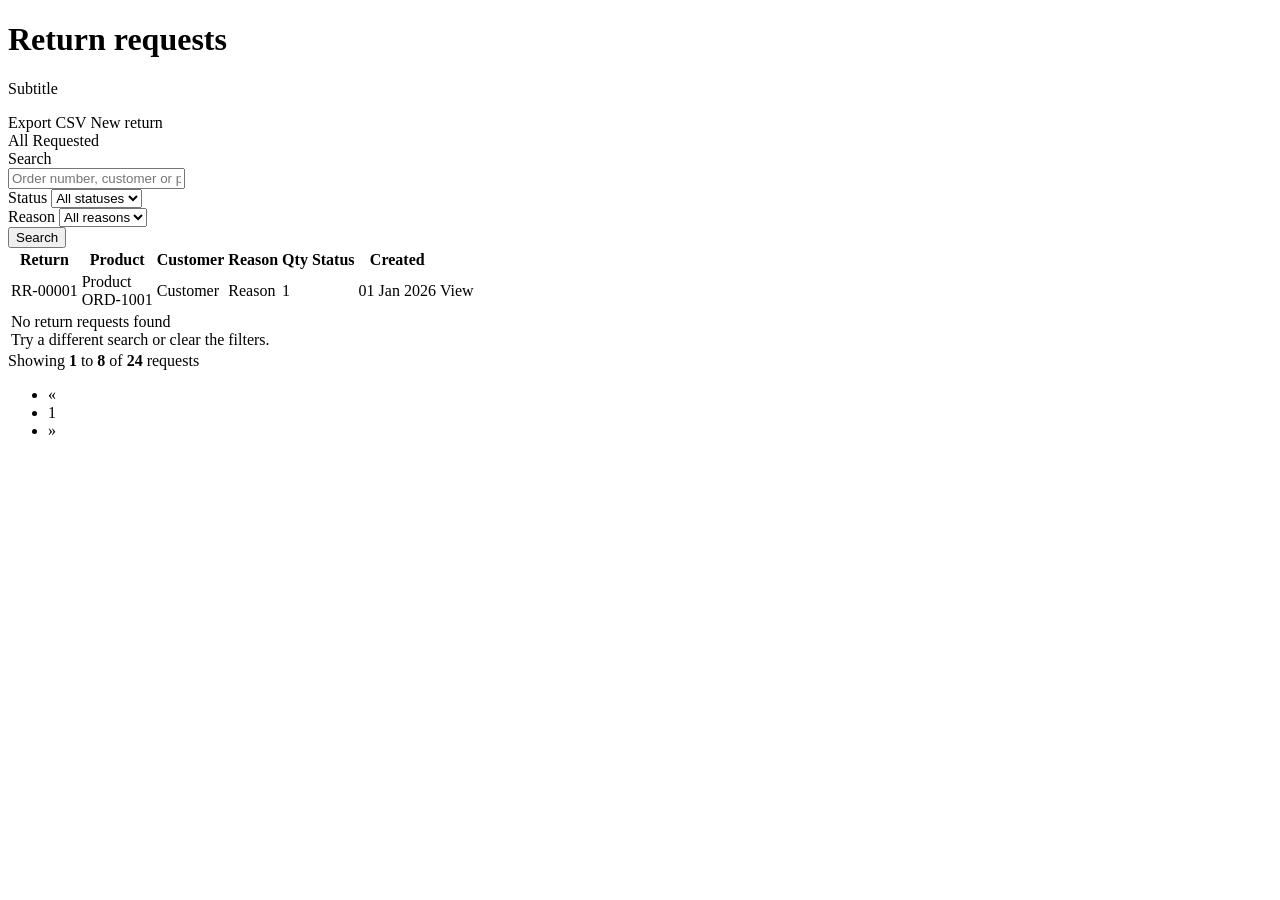
<file: src/main/resources/templates/returns/list.html>
<!DOCTYPE html>
<html xmlns:th="http://www.thymeleaf.org">
<head th:replace="~{fragments/layout :: head('Return Requests')}"></head>
<body>
<nav th:replace="~{fragments/layout :: navbar}"></nav>
<main class="container py-4">
  <div th:replace="~{fragments/layout :: flash}"></div>

  <div class="page-header d-flex flex-wrap justify-content-between align-items-center gap-3 mb-4">
    <div>
      <h1 class="h3 mb-1" th:text="${currentUser.customer} ? 'My return requests' : 'Return requests'">Return requests</h1>
      <p class="text-muted mb-0"
         th:text="${currentUser.customer} ? 'Track every return you have raised.' : 'Review, process and track all customer returns.'">Subtitle</p>
    </div>
    <div class="d-flex gap-2">
      <a class="btn btn-outline-secondary" id="exportBtn" th:if="${!currentUser.customer}"
         th:href="@{/returns/export(q=${q},status=${status},category=${category})}">
        <i class="bi bi-download me-1"></i>Export CSV</a>
      <a class="btn btn-primary" id="newReturnBtn" th:if="${currentUser.customer}" th:href="@{/returns/new}">
        <i class="bi bi-plus-lg me-1"></i>New return</a>
    </div>
  </div>

  <!-- Status tabs -->
  <div class="status-tabs mb-3">
    <a class="status-tab" th:classappend="${status == '' or status == null} ? 'active'" th:href="@{/returns(q=${q},category=${category})}">All</a>
    <a class="status-tab" th:each="s : ${statuses}" th:classappend="${status == s.name()} ? 'active'"
       th:href="@{/returns(status=${s.name()},category=${category},q=${q})}" th:text="${s.label}">Requested</a>
  </div>

  <!-- Search and filters -->
  <div class="card mb-3 shadow-sm">
    <div class="card-body">
      <form th:action="@{/returns}" method="get" class="row g-2 align-items-end" id="searchForm">
        <div class="col-md-5">
          <label class="form-label small fw-semibold mb-1" for="q">Search</label>
          <div class="input-group">
            <span class="input-group-text bg-white"><i class="bi bi-search"></i></span>
            <input type="text" class="form-control" id="q" name="q" th:value="${q}"
                   placeholder="Order number, customer or product">
          </div>
        </div>
        <div class="col-md-3">
          <label class="form-label small fw-semibold mb-1" for="statusFilter">Status</label>
          <select class="form-select" id="statusFilter" name="status" onchange="this.form.submit()">
            <option value="">All statuses</option>
            <option th:each="s : ${statuses}" th:value="${s.name()}" th:text="${s.label}"
                    th:selected="${s.name() == status}">Requested</option>
          </select>
        </div>
        <div class="col-md-2">
          <label class="form-label small fw-semibold mb-1" for="categoryFilter">Reason</label>
          <select class="form-select" id="categoryFilter" name="category" onchange="this.form.submit()">
            <option value="">All reasons</option>
            <option th:each="c : ${categories}" th:value="${c.name()}" th:text="${c.label}"
                    th:selected="${c.name() == category}">Defective</option>
          </select>
        </div>
        <div class="col-md-2 d-flex gap-2">
          <button type="submit" class="btn btn-primary flex-fill" id="searchBtn" data-keep-enabled="true">Search</button>
          <a class="btn btn-outline-secondary" id="resetBtn" th:href="@{/returns}" title="Clear filters"><i class="bi bi-x-lg"></i></a>
        </div>
      </form>
    </div>
  </div>

  <!-- Results -->
  <div class="card shadow-sm">
    <div class="table-responsive">
      <table class="table table-hover mb-0" id="returnsTable">
        <thead>
          <tr>
            <th>Return</th>
            <th>Product</th>
            <th th:if="${!currentUser.customer}">Customer</th>
            <th>Reason</th>
            <th class="text-center">Qty</th>
            <th>Status</th>
            <th>Created</th>
            <th></th>
          </tr>
        </thead>
        <tbody>
          <tr th:each="r : ${results.content}">
            <td><a class="return-code" th:href="@{/returns/{id}(id=${r.id})}" th:text="${r.returnCode}">RR-00001</a></td>
            <td>
              <div class="fw-semibold" th:text="${r.productName}">Product</div>
              <div class="sub-text" th:text="${r.orderNumber}">ORD-1001</div>
            </td>
            <td th:if="${!currentUser.customer}" th:text="${r.customerName}">Customer</td>
            <td th:text="${r.category != null ? r.category.label : '-'}">Reason</td>
            <td class="text-center" th:text="${r.quantity}">1</td>
            <td><span th:replace="~{fragments/layout :: statusBadge(${r.status})}"></span></td>
            <td><span th:text="${#temporals.format(r.createdAt, 'dd MMM yyyy')}">01 Jan 2026</span></td>
            <td class="text-end"><a class="btn btn-sm btn-outline-primary" th:href="@{/returns/{id}(id=${r.id})}">View</a></td>
          </tr>
          <tr th:if="${results.empty}">
            <td colspan="8">
              <div class="empty-state">
                <i class="bi bi-inbox"></i>
                <div class="fw-semibold mt-2">No return requests found</div>
                <div class="small">Try a different search or clear the filters.</div>
              </div>
            </td>
          </tr>
        </tbody>
      </table>
    </div>

    <div class="card-footer bg-white d-flex flex-wrap justify-content-between align-items-center gap-2" th:if="${!results.empty}">
      <div class="small text-muted" id="resultSummary">
        Showing <b th:text="${results.number * results.size + 1}">1</b> to
        <b th:text="${results.number * results.size + results.numberOfElements}">8</b> of
        <b th:text="${results.totalElements}">24</b> requests</div>
      <nav th:if="${results.totalPages > 1}" aria-label="Pages">
        <ul class="pagination pagination-sm mb-0">
          <li class="page-item" th:classappend="${results.first} ? 'disabled'">
            <a class="page-link" th:href="@{/returns(page=${results.number - 1},q=${q},status=${status},category=${category})}">&laquo;</a></li>
          <li class="page-item" th:each="p : ${#numbers.sequence(0, results.totalPages - 1)}" th:classappend="${p == results.number} ? 'active'">
            <a class="page-link" th:href="@{/returns(page=${p},q=${q},status=${status},category=${category})}" th:text="${p + 1}">1</a></li>
          <li class="page-item" th:classappend="${results.last} ? 'disabled'">
            <a class="page-link" th:href="@{/returns(page=${results.number + 1},q=${q},status=${status},category=${category})}">&raquo;</a></li>
        </ul>
      </nav>
    </div>
  </div>
</main>
<footer th:replace="~{fragments/layout :: footer}"></footer>
<th:block th:replace="~{fragments/layout :: scripts}"></th:block>
</body>
</html>
</file>
